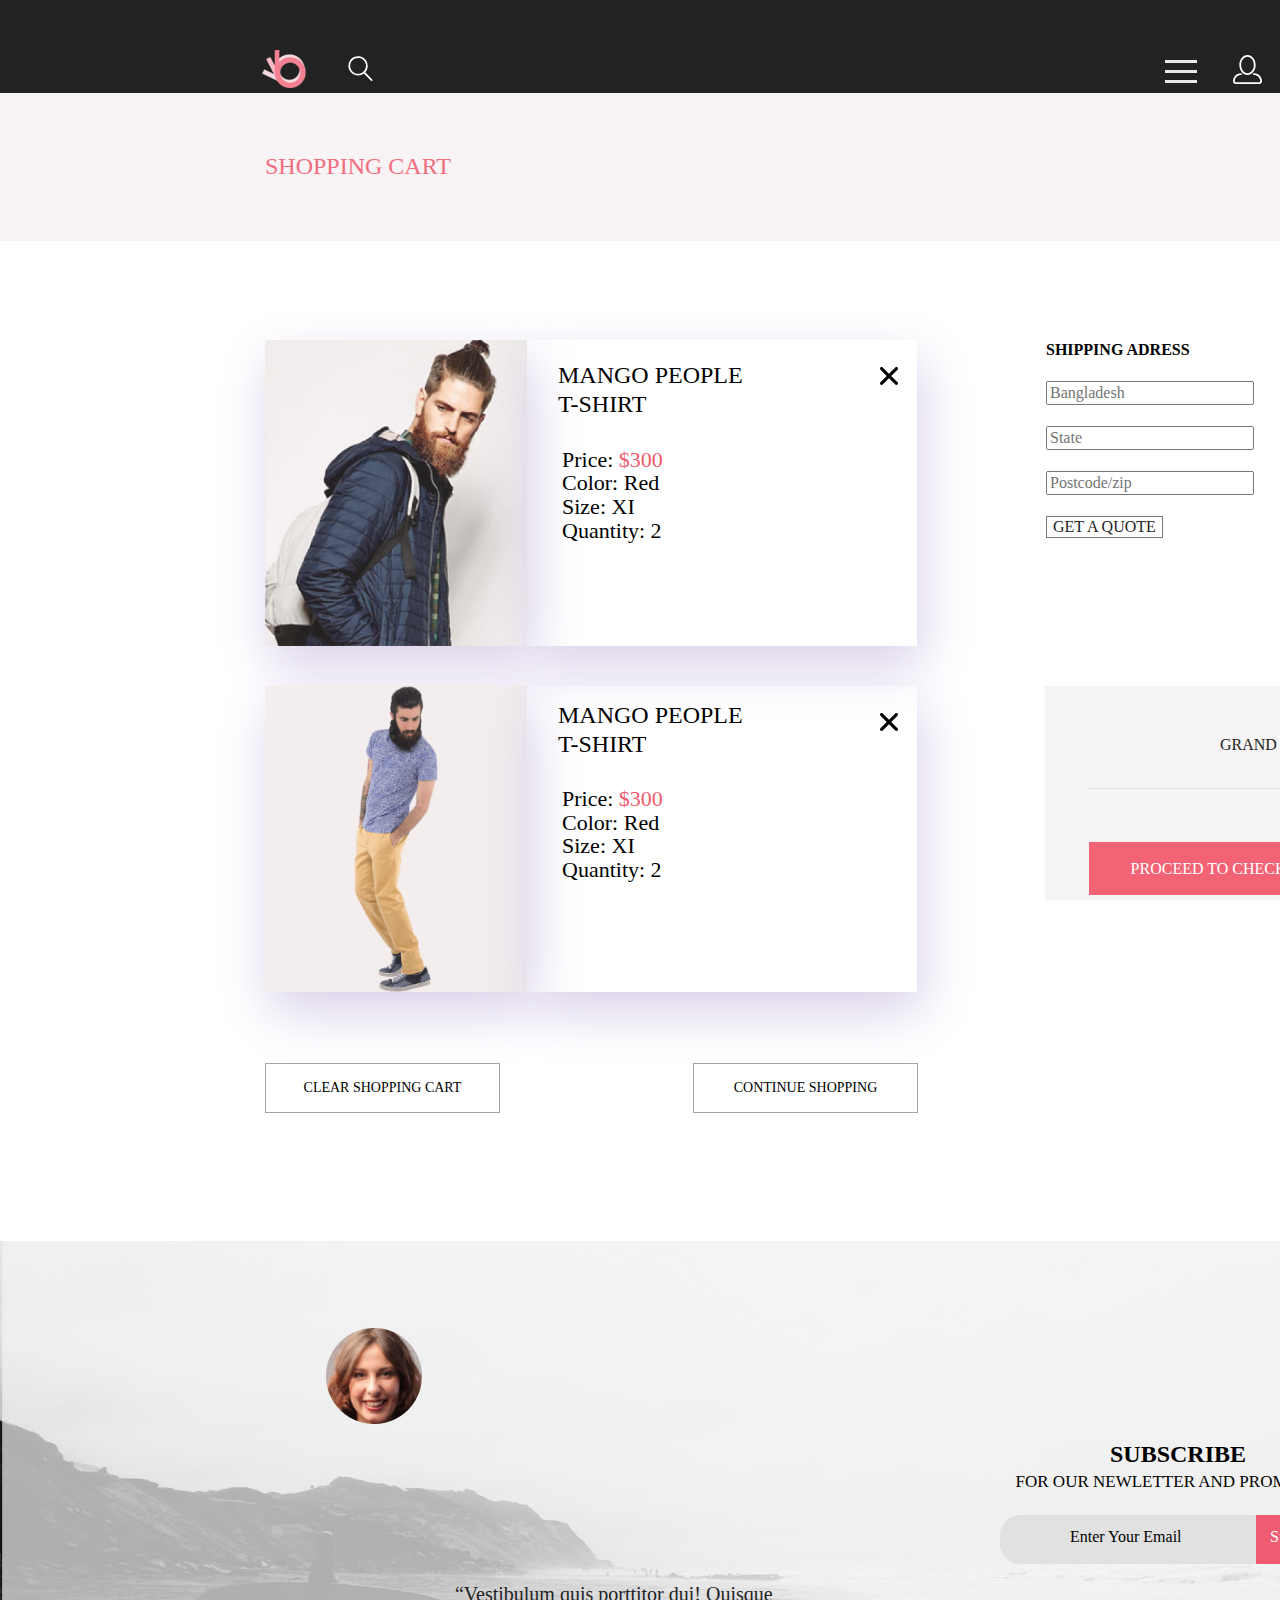
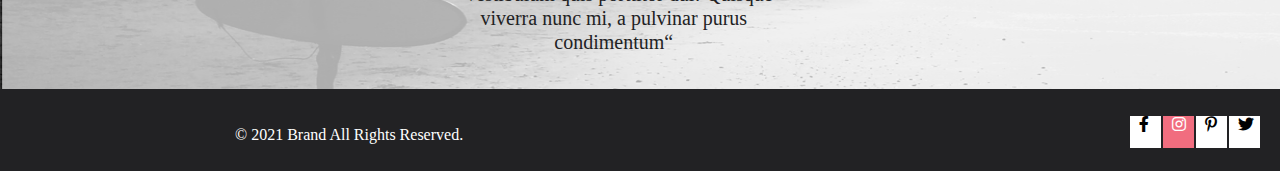
<file: cart.html>
<!DOCTYPE html>
<html lang="en">

<head>
    <meta charset="UTF-8">
    <meta name="viewport" content="width=device-width, initial-scale=1.0">
    <title>Cart</title>
    <link rel="stylesheet" href="css/normalize.css">
    <link rel="stylesheet" type="text/css" href="css/all.min.css">
    <link rel="stylesheet" href="css/style.css">
</head>

<body>

    <div class="container">
        <header class="page-header">
            <nav>
                <!-- бургер -->
                <input type="checkbox" id="menu">
                <label class="page__header_menu_button" for="menu">
                    <span class="page__header_menu_span"></span>
                </label>
                <!-- всплывающее меню -->
                <input type="checkbox" id="close_menu">
                <ul class="page__header_menu_list">
                    <!-- кнопка закрытия всплывающего меню -->
                    <li class="menu__list_item">
                        <label for="menu" class="menu__close_button">
                            <svg class="menu__close_button_svg" width="13" height="13" viewBox="0 0 13 13"
                                xmlns="http://www.w3.org/2000/svg">
                                <path
                                    d="M7.4158 6.00409L11.7158 1.71409C11.9041 1.52579 12.0099 1.27039 12.0099 1.00409C12.0099 0.73779 11.9041 0.482395 11.7158 0.294092C11.5275 0.105788 11.2721 0 11.0058 0C10.7395 0 10.4841 0.105788 10.2958 0.294092L6.0058 4.59409L1.7158 0.294092C1.52749 0.105788 1.2721 -1.9841e-09 1.0058 0C0.739497 1.9841e-09 0.484102 0.105788 0.295798 0.294092C0.107495 0.482395 0.0017066 0.73779 0.0017066 1.00409C0.0017066 1.27039 0.107495 1.52579 0.295798 1.71409L4.5958 6.00409L0.295798 10.2941C0.20207 10.3871 0.127676 10.4977 0.0769072 10.6195C0.0261385 10.7414 0 10.8721 0 11.0041C0 11.1361 0.0261385 11.2668 0.0769072 11.3887C0.127676 11.5105 0.20207 11.6211 0.295798 11.7141C0.388761 11.8078 0.499362 11.8822 0.621222 11.933C0.743081 11.9838 0.873786 12.0099 1.0058 12.0099C1.13781 12.0099 1.26852 11.9838 1.39038 11.933C1.51223 11.8822 1.62284 11.8078 1.7158 11.7141L6.0058 7.41409L10.2958 11.7141C10.3888 11.8078 10.4994 11.8822 10.6212 11.933C10.7431 11.9838 10.8738 12.0099 11.0058 12.0099C11.1378 12.0099 11.2685 11.9838 11.3904 11.933C11.5122 11.8822 11.6228 11.8078 11.7158 11.7141C11.8095 11.6211 11.8839 11.5105 11.9347 11.3887C11.9855 11.2668 12.0116 11.1361 12.0116 11.0041C12.0116 10.8721 11.9855 10.7414 11.9347 10.6195C11.8839 10.4977 11.8095 10.3871 11.7158 10.2941L7.4158 6.00409Z" />
                            </svg>
                        </label>
                    </li>
                    <li class="menu__list_item"></li>
                    <li class="menu__list_item"></li>
                    <li class="menu__list_item"></li>
                    <li class="menu__list_item"></li>
                    <li class="menu__list_item"></li>
                    <li class="menu__list_item"></li>
                    <li class="menu__list_item"></li>
                </ul>
            </nav>
            <ul class="page-header-list content-center">
                <li>
                    <a href="index.html" class="page-header-logo">
                        <img src="img/logo.png" alt="" height="38">
                    </a>
                </li>
                <li>
                    <button class="page-header-search btn">
                        <svg width="27" height="28" viewBox="0 0 27 28" xmlns="http://www.w3.org/2000/svg">
                            <path
                                d="M19.0596 17.6259C20.6713 15.8658 21.6282 13.6048 21.7698 11.2225C21.9113 8.84018 21.2288 6.48173 19.8369 4.54318C18.445 2.60463 16.4285 1.20404 14.126 0.576619C11.8234 -0.0508009 9.3751 0.13316 7.19217 1.09761C5.00923 2.06205 3.22463 3.74825 2.13804 5.87302C1.05145 7.9978 0.729054 10.4318 1.225 12.7661C1.72094 15.1005 3.00501 17.1932 4.86158 18.6927C6.71814 20.1922 9.03413 21.0072 11.4206 21.0009C13.673 21.004 15.8645 20.27 17.6606 18.9109L25.4086 26.7179C25.4941 26.807 25.5965 26.8781 25.7099 26.927C25.8232 26.9759 25.9452 27.0017 26.0686 27.0029C26.1923 27.0033 26.3148 26.9782 26.4283 26.9292C26.5419 26.8801 26.6441 26.8082 26.7286 26.7179C26.9025 26.537 26.9997 26.2958 26.9997 26.0449C26.9997 25.794 26.9025 25.5528 26.7286 25.3719L19.0596 17.6259ZM2.88662 10.5009C2.89946 8.81563 3.41094 7.17187 4.35659 5.77685C5.30224 4.38183 6.63972 3.29801 8.20044 2.662C9.76115 2.02599 11.4752 1.86627 13.1266 2.20298C14.7779 2.53969 16.2926 3.35775 17.4797 4.55404C18.6668 5.75033 19.4732 7.27129 19.7972 8.92519C20.1212 10.5791 19.9483 12.2919 19.3002 13.8476C18.6522 15.4034 17.5581 16.7325 16.1559 17.6674C14.7536 18.6023 13.1059 19.1011 11.4206 19.1009C9.14916 19.0901 6.97482 18.1784 5.37484 16.566C3.77486 14.9537 2.87998 12.7724 2.88662 10.5009Z" />
                        </svg>
                    </button>
                </li>

                <li>
                    <button class="account-btn btn">
                        <svg width="29" height="29" viewBox="0 0 29 29" xmlns="http://www.w3.org/2000/svg">
                            <path
                                d="M14.5 19.937C19 19.937 22.656 15.464 22.656 9.968C22.656 4.472 19 0 14.5 0C13.3631 0.0217413 12.2463 0.303398 11.2351 0.823397C10.2239 1.34339 9.34507 2.08794 8.66602 3C7.12663 4.99573 6.30819 7.45381 6.34399 9.974C6.34399 15.465 10 19.937 14.5 19.937ZM14.5 1.813C18 1.813 20.844 5.472 20.844 9.969C20.844 14.466 17.998 18.125 14.5 18.125C11.002 18.125 8.15603 14.465 8.15503 9.969C8.15403 5.473 11 1.813 14.5 1.813ZM20.844 18.125C20.6036 18.125 20.373 18.2205 20.203 18.3905C20.033 18.5605 19.9375 18.7911 19.9375 19.0315C19.9375 19.2719 20.033 19.5025 20.203 19.6725C20.373 19.8425 20.6036 19.938 20.844 19.938C22.526 19.9399 24.1386 20.6088 25.3279 21.7982C26.5172 22.9875 27.1861 24.6 27.188 26.282C27.1875 26.5221 27.0918 26.7523 26.922 26.9221C26.7522 27.0918 26.5221 27.1875 26.282 27.188H2.71997C2.47985 27.1875 2.24975 27.0918 2.07996 26.9221C1.91016 26.7523 1.81449 26.5221 1.81396 26.282C1.81608 24.6001 2.48517 22.9877 3.67444 21.7985C4.86371 20.6092 6.47608 19.9401 8.15796 19.938C8.39824 19.938 8.62868 19.8425 8.79858 19.6726C8.96849 19.5027 9.06396 19.2723 9.06396 19.032C9.06396 18.7917 8.96849 18.5613 8.79858 18.3914C8.62868 18.2215 8.39824 18.126 8.15796 18.126C5.99541 18.1279 3.92201 18.9875 2.39258 20.5164C0.863144 22.0453 0.00264777 24.1185 0 26.281C0.000794067 27.0019 0.287502 27.693 0.797241 28.2027C1.30698 28.7125 1.99811 28.9992 2.71899 29H26.282C27.0027 28.9989 27.6936 28.7121 28.2031 28.2024C28.7126 27.6927 28.9992 27.0017 29 26.281C28.9974 24.1187 28.1372 22.0457 26.6083 20.5168C25.0793 18.9878 23.0063 18.1276 20.844 18.125Z" />
                        </svg>
                    </button>
                </li>
                <li>
                    <button class="cart-btn btn">
                        <svg width="32" height="29" viewBox="0 0 32 29" xmlns="http://www.w3.org/2000/svg">
                            <path
                                d="M26.2009 29C25.5532 28.9738 24.9415 28.6948 24.4972 28.2227C24.0529 27.7506 23.8114 27.1232 23.8245 26.475C23.8376 25.8269 24.1043 25.2097 24.5673 24.7559C25.0303 24.3022 25.6527 24.048 26.301 24.048C26.9493 24.048 27.5717 24.3022 28.0347 24.7559C28.4977 25.2097 28.7644 25.8269 28.7775 26.475C28.7906 27.1232 28.549 27.7506 28.1047 28.2227C27.6604 28.6948 27.0488 28.9738 26.401 29H26.2009ZM6.75293 26.32C6.75293 25.79 6.91011 25.2718 7.20459 24.8311C7.49907 24.3904 7.91764 24.0469 8.40735 23.844C8.89705 23.6412 9.43594 23.5881 9.95581 23.6915C10.4757 23.7949 10.9532 24.0502 11.328 24.425C11.7028 24.7998 11.9581 25.2773 12.0615 25.7972C12.1649 26.317 12.1118 26.8559 11.9089 27.3456C11.7061 27.8353 11.3626 28.2539 10.9219 28.5483C10.4812 28.8428 9.96304 29 9.43298 29C9.08087 29.0003 8.73212 28.9311 8.40674 28.7966C8.08136 28.662 7.78569 28.4646 7.53662 28.2158C7.28755 27.9669 7.09001 27.6713 6.9552 27.3461C6.82039 27.0208 6.75098 26.6721 6.75098 26.32H6.75293ZM10.553 20.686C10.2935 20.6868 10.0409 20.6024 9.83411 20.4457C9.62727 20.2891 9.47758 20.0689 9.40796 19.819L4.57495 2.36401H1.18201C0.868521 2.36401 0.567859 2.23947 0.346191 2.01781C0.124523 1.79614 0 1.49549 0 1.18201C0 0.868519 0.124523 0.567873 0.346191 0.346205C0.567859 0.124537 0.868521 5.81268e-06 1.18201 5.81268e-06H5.46301C5.7225 -0.00080736 5.97504 0.0837201 6.18176 0.240568C6.38848 0.397416 6.53784 0.617884 6.60693 0.868006L11.4399 18.323H24.6179L29.001 8.27501H14.401C14.2428 8.27961 14.0854 8.25242 13.9379 8.19507C13.7904 8.13771 13.6559 8.05134 13.5424 7.94108C13.4288 7.83082 13.3386 7.69891 13.277 7.55315C13.2154 7.40739 13.1836 7.25075 13.1836 7.0925C13.1836 6.93426 13.2154 6.77762 13.277 6.63186C13.3386 6.4861 13.4288 6.35419 13.5424 6.24393C13.6559 6.13367 13.7904 6.0473 13.9379 5.98994C14.0854 5.93259 14.2428 5.90541 14.401 5.91001H30.814C31.0097 5.90996 31.2022 5.95866 31.3744 6.05172C31.5465 6.14478 31.6928 6.27926 31.7999 6.44301C31.9078 6.60729 31.9734 6.79569 31.9908 6.99145C32.0083 7.18721 31.9771 7.38424 31.9 7.565L26.495 19.977C26.4026 20.1876 26.251 20.3668 26.0585 20.4927C25.866 20.6186 25.641 20.6858 25.411 20.686H10.553Z" />
                        </svg>
                        <span>5</span>
                    </button>
                </li>
            </ul>
        </header>

        <header class="content-cart">
            <a href="" class="content-cart-link">SHOPPING CART</a>


        </header>




        <div class="description-cart">
            <div class="descriptionmini-cart-top">
                <img class="ellery1-cart" src="img/ellery1.png" alt="ellery1">
            </div>
            <div class="description-cart-specifications">
                <h4 class="headingellery1"><a href="" class="text-ellery mango"> MANGO PEOPLE T-SHIRT</a></h4>
                <p class="ellerytext"><a href="" class="text-known-for text-known-for-price">Price: <span
                            class="cost">$300</span>

                    </a></p>
                <p class="ellerytext"><a href="" class="text-known-for text-known-for-text"> Color: Red</a></p>
                <p class="ellerytext"><a href="" class="text-known-for text-known-for-text"> Size: XI</a></p>
                <p class="ellerytext"><a href="" class="text-known-for text-known-for-text"> Quantity: 2</a></p>
                <a href="" class="the-cross"><svg width="18" height="18" viewBox="0 0 18 18"
                        xmlns="http://www.w3.org/2000/svg">
                        <path
                            d="M11.2453 9L17.5302 2.71516C17.8285 2.41741 17.9962 2.01336 17.9966 1.59191C17.997 1.17045 17.8299 0.76611 17.5322 0.467833C17.2344 0.169555 16.8304 0.00177586 16.4089 0.00140366C15.9875 0.00103146 15.5831 0.168097 15.2848 0.465848L9 6.75069L2.71516 0.465848C2.41688 0.167571 2.01233 0 1.5905 0C1.16868 0 0.764125 0.167571 0.465848 0.465848C0.167571 0.764125 0 1.16868 0 1.5905C0 2.01233 0.167571 2.41688 0.465848 2.71516L6.75069 9L0.465848 15.2848C0.167571 15.5831 0 15.9877 0 16.4095C0 16.8313 0.167571 17.2359 0.465848 17.5342C0.764125 17.8324 1.16868 18 1.5905 18C2.01233 18 2.41688 17.8324 2.71516 17.5342L9 11.2493L15.2848 17.5342C15.5831 17.8324 15.9877 18 16.4095 18C16.8313 18 17.2359 17.8324 17.5342 17.5342C17.8324 17.2359 18 16.8313 18 16.4095C18 15.9877 17.8324 15.5831 17.5342 15.2848L11.2453 9Z" />
                    </svg></a>
            </div>
            <form action="#">
                <div class="formname">
                    <h4 class="heading3"><a href="" class="shipping-adress">SHIPPING ADRESS</a> </h4>
                    <div class="order-form">
                        <input type="Full Name" placeholder="Bangladesh" class="border"><br>
                    </div>
                    <div class="order-form">
                        <input type=" Email" placeholder="State" class="border"><br>
                    </div>
                    <div class="order-form">
                        <input type="Message" placeholder="Postcode/zip" class="border"><br>
                    </div>
                    <button class="form-get-a"><a href="" class="form-get">GET A QUOTE</a> </button>

                </div>
            </form>
        </div>



        <div class="description-cart">
            <div class="descriptionmini-cart-bottom">
                <img class="ellery4-cart" src="img/ellery4.png" alt="ellery4">
            </div>
            <div class="description-cart-specifications">
                <h4 class="headingellery4-mango"><a href="" class="text-ellery mango">MANGO PEOPLE T-SHIRT</a></h4>
                <p class="ellerytext"><a href="" class="text-known-for text-known-for-price">Price: <span
                            class="cost">$300</span> </a></p>
                <p class="ellerytext"><a href="" class="text-known-for text-known-for-text"> Color: Red</a></p>
                <p class="ellerytext"><a href="" class="text-known-for text-known-for-text"> Size: XI</a></p>
                <p class="ellerytext"><a href="" class="text-known-for text-known-for-text"> Quantity: 2</a></p>
                <a href="" class="the-cross"><svg width="18" height="18" viewBox="0 0 18 18"
                        xmlns="http://www.w3.org/2000/svg">
                        <path
                            d="M11.2453 9L17.5302 2.71516C17.8285 2.41741 17.9962 2.01336 17.9966 1.59191C17.997 1.17045 17.8299 0.76611 17.5322 0.467833C17.2344 0.169555 16.8304 0.00177586 16.4089 0.00140366C15.9875 0.00103146 15.5831 0.168097 15.2848 0.465848L9 6.75069L2.71516 0.465848C2.41688 0.167571 2.01233 0 1.5905 0C1.16868 0 0.764125 0.167571 0.465848 0.465848C0.167571 0.764125 0 1.16868 0 1.5905C0 2.01233 0.167571 2.41688 0.465848 2.71516L6.75069 9L0.465848 15.2848C0.167571 15.5831 0 15.9877 0 16.4095C0 16.8313 0.167571 17.2359 0.465848 17.5342C0.764125 17.8324 1.16868 18 1.5905 18C2.01233 18 2.41688 17.8324 2.71516 17.5342L9 11.2493L15.2848 17.5342C15.5831 17.8324 15.9877 18 16.4095 18C16.8313 18 17.2359 17.8324 17.5342 17.5342C17.8324 17.2359 18 16.8313 18 16.4095C18 15.9877 17.8324 15.5831 17.5342 15.2848L11.2453 9Z" />
                    </svg></a>
            </div>

            <div class="proceed-to-checkout">
                <h4 class="headingellery4"><a href="" class="grand-total"> SUB TOTAL $900</a> </h4>
                <h4 class="headingellery4-grand"><a href="" class="grand-total"> GRAND TOTAL <span
                            class="cost">$900</a></span></h4>
                <img class="strip" src="img/strip.png" alt="strip">
                <button class="products-btn-proceed" type="button"><a href="registration.html"
                        class="products-btn-proceed-registration">PROCEED TO
                        CHECKOUT</a></button>
            </div>
        </div>

        <div class="shopping-cart-button">
            <button class="btn-clear" type="button"><a href="" class="products-btn-clear">CLEAR SHOPPING
                    CART</a></button>
            <button class="btn-continue" type="button"><a href="" class="products-btn-clear">CONTINUE
                    SHOPPING</a></button>
        </div>

        <div class="write-cart">
            <img class="foto-nature" src="img/nature.jpg" alt="nature">
            <img class="foto" src="img/foto.png" alt="foto">





        </div>
        <div class="futertext-cart">
            <a href="" class="futertext-cart-style">“Vestibulum quis porttitor dui! Quisque viverra nunc mi, a pulvinar
                purus
                condimentum“</a>
        </div>
        <div class="rights">

            <img class="basement-black-stripe" src="img/basement-black-stripe.png" alt="black-stripe">
            <p class="copyright"><a href="" class="my-copyright">© 2021 Brand All Rights Reserved.</a></p>
            <div class="icons">
                <div class="icon-fa-facebook-f">
                    <a href="" class="icon-style"><i class="fa-brands fa-facebook-f"></i></a>
                </div>
                <div class="icon-fa-instagram">
                    <a href="" class="icon-style"><i class="fa-brands fa-instagram"></i></a>
                </div>
                <div class="icon-fa-pinterest-p">
                    <a href="" class="icon-style"><i class="fa-brands fa-pinterest-p"></i></a>
                </div>
                <div class="icon-fa-twitter">
                    <a href="" class="icon-style"><i class="fa-brands fa-twitter"></i></a>
                </div>
            </div>
        </div>
        <div class="form-futer-max">
            <div>
                <h4 class="subscribe"><a href="" class="subscribe-header">SUBSCRIBE</a> </h4>
                <h4 class="for-our"><a href="" class="for-our-newletter">FOR OUR NEWLETTER AND PROMOTION</a></h4>

            </div>
            <div class="form-futer">
                <form action="#">
                    <div class="formname-futer">

                        <button class="form"></button>
                    </div>
                </form>
                <a href="" class="enter-your-cart">Enter Your Email</a>
                <form action="#">
                    <div class="formname-futer">

                        <button class="form-subscribe"></button>
                    </div>
                </form>
                <a href="" class="subscribe-new-cart">
                    Subscribe</a>
            </div>
        </div>
    </div>
</body>

</html>
</file>
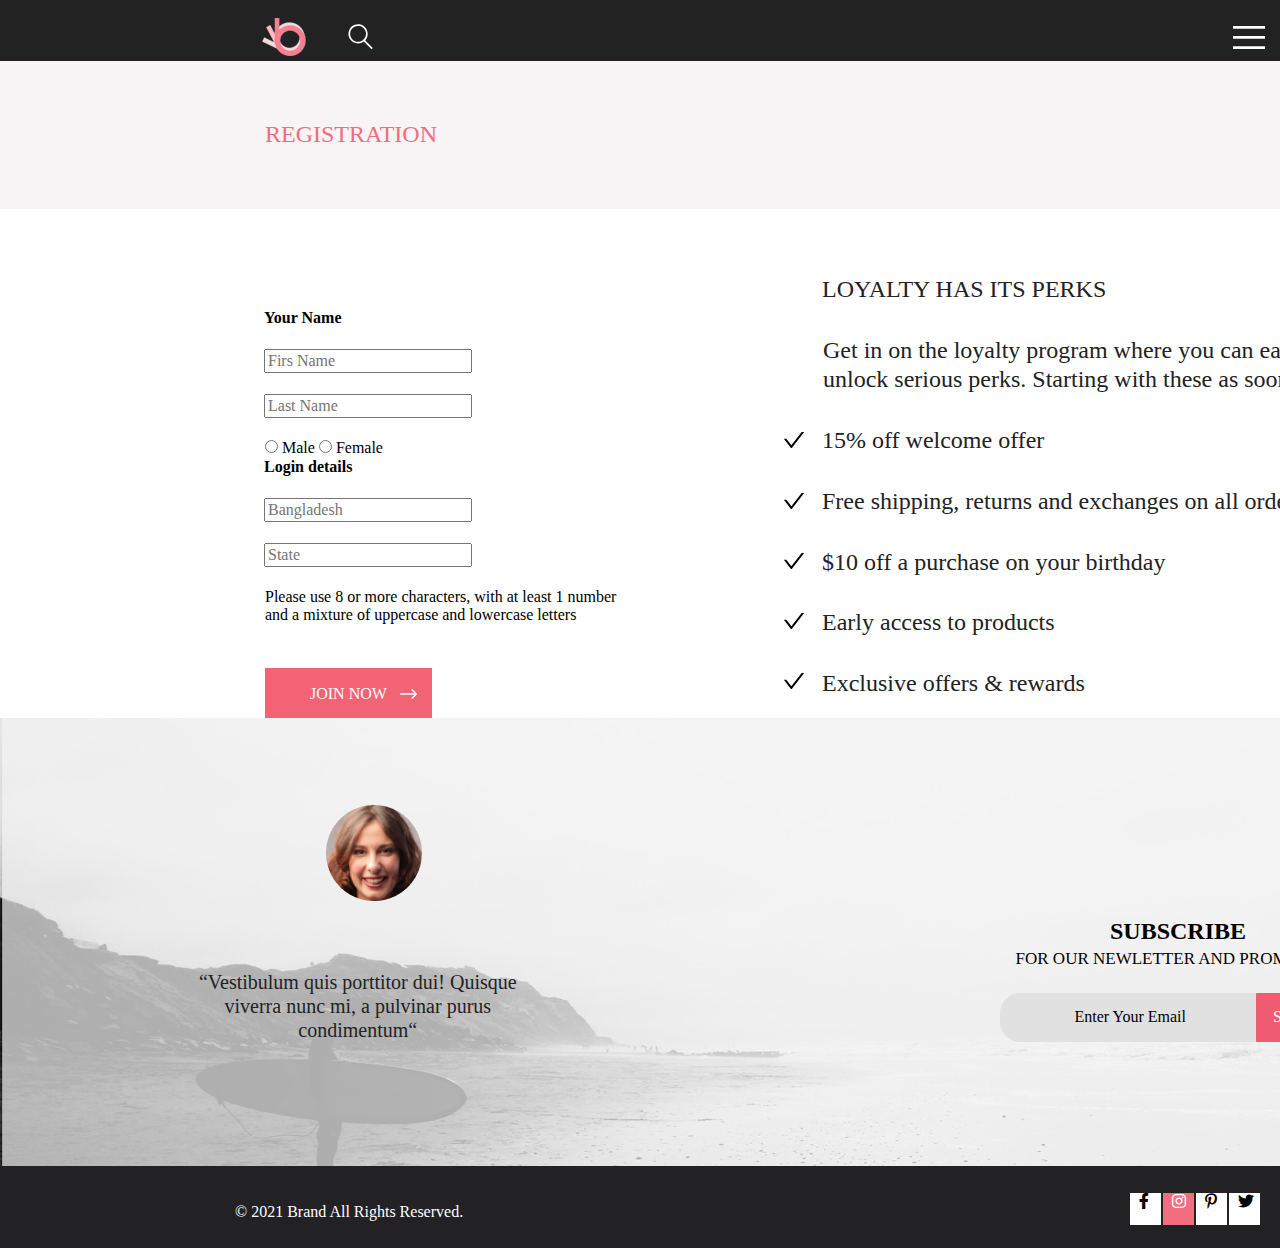
<file: registration.html>
<!DOCTYPE html>
<html lang="en">

<head>
    <meta charset="UTF-8">
    <meta name="viewport" content="width=device-width, initial-scale=1.0">
    <title>Главная страница</title>
    <link rel="stylesheet" href="css/normalize.css">
    <link rel="stylesheet" type="text/css" href="css/all.min.css">
    <link rel="stylesheet" href="css/style.css">
</head>

<body class="container">
    <div class="container">
        <div class="container">
            <header class="page-header">
                <ul class="page-header-list content-center">
                    <li>
                        <a href="index.html" class="page-header-logo">
                            <img src="img/logo.png" alt="" height="38">
                        </a>
                    </li>
                    <li>
                        <button class="page-header-search btn">
                            <svg width="27" height="28" viewBox="0 0 27 28" xmlns="http://www.w3.org/2000/svg">
                                <path
                                    d="M19.0596 17.6259C20.6713 15.8658 21.6282 13.6048 21.7698 11.2225C21.9113 8.84018 21.2288 6.48173 19.8369 4.54318C18.445 2.60463 16.4285 1.20404 14.126 0.576619C11.8234 -0.0508009 9.3751 0.13316 7.19217 1.09761C5.00923 2.06205 3.22463 3.74825 2.13804 5.87302C1.05145 7.9978 0.729054 10.4318 1.225 12.7661C1.72094 15.1005 3.00501 17.1932 4.86158 18.6927C6.71814 20.1922 9.03413 21.0072 11.4206 21.0009C13.673 21.004 15.8645 20.27 17.6606 18.9109L25.4086 26.7179C25.4941 26.807 25.5965 26.8781 25.7099 26.927C25.8232 26.9759 25.9452 27.0017 26.0686 27.0029C26.1923 27.0033 26.3148 26.9782 26.4283 26.9292C26.5419 26.8801 26.6441 26.8082 26.7286 26.7179C26.9025 26.537 26.9997 26.2958 26.9997 26.0449C26.9997 25.794 26.9025 25.5528 26.7286 25.3719L19.0596 17.6259ZM2.88662 10.5009C2.89946 8.81563 3.41094 7.17187 4.35659 5.77685C5.30224 4.38183 6.63972 3.29801 8.20044 2.662C9.76115 2.02599 11.4752 1.86627 13.1266 2.20298C14.7779 2.53969 16.2926 3.35775 17.4797 4.55404C18.6668 5.75033 19.4732 7.27129 19.7972 8.92519C20.1212 10.5791 19.9483 12.2919 19.3002 13.8476C18.6522 15.4034 17.5581 16.7325 16.1559 17.6674C14.7536 18.6023 13.1059 19.1011 11.4206 19.1009C9.14916 19.0901 6.97482 18.1784 5.37484 16.566C3.77486 14.9537 2.87998 12.7724 2.88662 10.5009Z" />
                            </svg>
                        </button>
                    </li>
                    <li>
                        <button class="menu-btn btn">
                            <svg width="32" height="23" viewBox="0 0 32 23" xmlns="http://www.w3.org/2000/svg">
                                <path d="M0 23V20.31H32V23H0ZM0 12.76V10.07H32V12.76H0ZM0 2.69V0H32V2.69H0Z" />
                            </svg>
                        </button>
                    </li>
                    <li>
                        <button class="account-btn btn">
                            <svg width="29" height="29" viewBox="0 0 29 29" xmlns="http://www.w3.org/2000/svg">
                                <path
                                    d="M14.5 19.937C19 19.937 22.656 15.464 22.656 9.968C22.656 4.472 19 0 14.5 0C13.3631 0.0217413 12.2463 0.303398 11.2351 0.823397C10.2239 1.34339 9.34507 2.08794 8.66602 3C7.12663 4.99573 6.30819 7.45381 6.34399 9.974C6.34399 15.465 10 19.937 14.5 19.937ZM14.5 1.813C18 1.813 20.844 5.472 20.844 9.969C20.844 14.466 17.998 18.125 14.5 18.125C11.002 18.125 8.15603 14.465 8.15503 9.969C8.15403 5.473 11 1.813 14.5 1.813ZM20.844 18.125C20.6036 18.125 20.373 18.2205 20.203 18.3905C20.033 18.5605 19.9375 18.7911 19.9375 19.0315C19.9375 19.2719 20.033 19.5025 20.203 19.6725C20.373 19.8425 20.6036 19.938 20.844 19.938C22.526 19.9399 24.1386 20.6088 25.3279 21.7982C26.5172 22.9875 27.1861 24.6 27.188 26.282C27.1875 26.5221 27.0918 26.7523 26.922 26.9221C26.7522 27.0918 26.5221 27.1875 26.282 27.188H2.71997C2.47985 27.1875 2.24975 27.0918 2.07996 26.9221C1.91016 26.7523 1.81449 26.5221 1.81396 26.282C1.81608 24.6001 2.48517 22.9877 3.67444 21.7985C4.86371 20.6092 6.47608 19.9401 8.15796 19.938C8.39824 19.938 8.62868 19.8425 8.79858 19.6726C8.96849 19.5027 9.06396 19.2723 9.06396 19.032C9.06396 18.7917 8.96849 18.5613 8.79858 18.3914C8.62868 18.2215 8.39824 18.126 8.15796 18.126C5.99541 18.1279 3.92201 18.9875 2.39258 20.5164C0.863144 22.0453 0.00264777 24.1185 0 26.281C0.000794067 27.0019 0.287502 27.693 0.797241 28.2027C1.30698 28.7125 1.99811 28.9992 2.71899 29H26.282C27.0027 28.9989 27.6936 28.7121 28.2031 28.2024C28.7126 27.6927 28.9992 27.0017 29 26.281C28.9974 24.1187 28.1372 22.0457 26.6083 20.5168C25.0793 18.9878 23.0063 18.1276 20.844 18.125Z" />
                            </svg>
                        </button>
                    </li>
                    <li>
                        <button class="cart-btn btn">
                            <svg width="32" height="29" viewBox="0 0 32 29" xmlns="http://www.w3.org/2000/svg">
                                <path
                                    d="M26.2009 29C25.5532 28.9738 24.9415 28.6948 24.4972 28.2227C24.0529 27.7506 23.8114 27.1232 23.8245 26.475C23.8376 25.8269 24.1043 25.2097 24.5673 24.7559C25.0303 24.3022 25.6527 24.048 26.301 24.048C26.9493 24.048 27.5717 24.3022 28.0347 24.7559C28.4977 25.2097 28.7644 25.8269 28.7775 26.475C28.7906 27.1232 28.549 27.7506 28.1047 28.2227C27.6604 28.6948 27.0488 28.9738 26.401 29H26.2009ZM6.75293 26.32C6.75293 25.79 6.91011 25.2718 7.20459 24.8311C7.49907 24.3904 7.91764 24.0469 8.40735 23.844C8.89705 23.6412 9.43594 23.5881 9.95581 23.6915C10.4757 23.7949 10.9532 24.0502 11.328 24.425C11.7028 24.7998 11.9581 25.2773 12.0615 25.7972C12.1649 26.317 12.1118 26.8559 11.9089 27.3456C11.7061 27.8353 11.3626 28.2539 10.9219 28.5483C10.4812 28.8428 9.96304 29 9.43298 29C9.08087 29.0003 8.73212 28.9311 8.40674 28.7966C8.08136 28.662 7.78569 28.4646 7.53662 28.2158C7.28755 27.9669 7.09001 27.6713 6.9552 27.3461C6.82039 27.0208 6.75098 26.6721 6.75098 26.32H6.75293ZM10.553 20.686C10.2935 20.6868 10.0409 20.6024 9.83411 20.4457C9.62727 20.2891 9.47758 20.0689 9.40796 19.819L4.57495 2.36401H1.18201C0.868521 2.36401 0.567859 2.23947 0.346191 2.01781C0.124523 1.79614 0 1.49549 0 1.18201C0 0.868519 0.124523 0.567873 0.346191 0.346205C0.567859 0.124537 0.868521 5.81268e-06 1.18201 5.81268e-06H5.46301C5.7225 -0.00080736 5.97504 0.0837201 6.18176 0.240568C6.38848 0.397416 6.53784 0.617884 6.60693 0.868006L11.4399 18.323H24.6179L29.001 8.27501H14.401C14.2428 8.27961 14.0854 8.25242 13.9379 8.19507C13.7904 8.13771 13.6559 8.05134 13.5424 7.94108C13.4288 7.83082 13.3386 7.69891 13.277 7.55315C13.2154 7.40739 13.1836 7.25075 13.1836 7.0925C13.1836 6.93426 13.2154 6.77762 13.277 6.63186C13.3386 6.4861 13.4288 6.35419 13.5424 6.24393C13.6559 6.13367 13.7904 6.0473 13.9379 5.98994C14.0854 5.93259 14.2428 5.90541 14.401 5.91001H30.814C31.0097 5.90996 31.2022 5.95866 31.3744 6.05172C31.5465 6.14478 31.6928 6.27926 31.7999 6.44301C31.9078 6.60729 31.9734 6.79569 31.9908 6.99145C32.0083 7.18721 31.9771 7.38424 31.9 7.565L26.495 19.977C26.4026 20.1876 26.251 20.3668 26.0585 20.4927C25.866 20.6186 25.641 20.6858 25.411 20.686H10.553Z" />
                            </svg>
                            <span>5</span>
                        </button>
                    </li>
                </ul>
            </header>

            <header class="content-cart">
                <a href="" class="content-cart-link">REGISTRATION</a>

            </header>
        </div>
        <div class="fields-for-recording container">
            <div class="right-shift">
                <form action="#">
                    <div class="formname">
                        <h4 class="heading3"><a href="" class="shipping-adress">Your Name</a> </h4>
                        <div class="order-form">
                            <input type="text" placeholder="Firs Name" class="border"><br>
                        </div>
                        <div class="order-form">
                            <input type="text" placeholder="Last Name" class="border"><br>
                        </div>


                    </div>
                    <div class="button-radio">
                        <input type="radio" id="contactChoice1" name="contact" value="email">
                        <label for="contactChoice1">Male</label>

                        <input type="radio" id="contactChoice2" name="contact" value="phone">
                        <label for="contactChoice2">Female</label>
                    </div>
                </form>
                <form action="#">
                    <div class="formname">
                        <h4 class="heading3"><a href="" class="shipping-adress">Login details</a> </h4>
                        <div class="order-form">
                            <input type="text" placeholder="Bangladesh" class="border"><br>
                        </div>
                        <div class="order-form">
                            <input type="text" placeholder="State" class="border"><br>
                        </div>
                    </div>

                    <p class="text-please">Please use 8 or more characters, with at least 1 number and a mixture of
                        uppercase and lowercase
                        letters</p>
                    <button class="products-btn-registration" type="button"></button>

                    <svg width="17" height="10" viewBox="0 0 17 10" fill="none" class="arrown"
                        xmlns="http://www.w3.org/2000/svg">
                        <path fill-rule="evenodd" clip-rule="evenodd"
                            d="M11.54 0.208095C11.6058 0.142131 11.684 0.0897967 11.77 0.0540883C11.8561 0.01838 11.9483 0 12.0415 0C12.1347 0 12.2269 0.01838 12.313 0.0540883C12.399 0.0897967 12.4772 0.142131 12.543 0.208095L16.7929 4.458C16.8589 4.5238 16.9112 4.60196 16.9469 4.68802C16.9826 4.77407 17.001 4.86632 17.001 4.95949C17.001 5.05266 16.9826 5.14491 16.9469 5.23097C16.9112 5.31702 16.8589 5.39518 16.7929 5.46098L12.543 9.71089C12.41 9.84389 12.2296 9.91861 12.0415 9.91861C11.8534 9.91861 11.673 9.84389 11.54 9.71089C11.407 9.57788 11.3323 9.39749 11.3323 9.2094C11.3323 9.0213 11.407 8.84091 11.54 8.70791L15.2898 4.95949L11.54 1.21107C11.474 1.14528 11.4217 1.06711 11.386 0.981059C11.3503 0.895005 11.3319 0.802752 11.3319 0.709584C11.3319 0.616415 11.3503 0.524162 11.386 0.438109C11.4217 0.352055 11.474 0.273891 11.54 0.208095V0.208095Z"
                            fill="white" />
                        <path fill-rule="evenodd" clip-rule="evenodd"
                            d="M0 4.95948C0 4.77162 0.0746263 4.59146 0.207462 4.45862C0.340297 4.32579 0.52046 4.25116 0.708318 4.25116H15.583C15.7708 4.25116 15.951 4.32579 16.0838 4.45862C16.2167 4.59146 16.2913 4.77162 16.2913 4.95948C16.2913 5.14734 16.2167 5.3275 16.0838 5.46033C15.951 5.59317 15.7708 5.6678 15.583 5.6678H0.708318C0.52046 5.6678 0.340297 5.59317 0.207462 5.46033C0.0746263 5.3275 0 5.14734 0 4.95948Z"
                            fill="white" />
                    </svg>


                </form>
                <a href="registration.html" class="btn-registration">JOIN NOW</a>
            </div>
            <div class="register">
                <div class="proceed-to-checkout-registration">
                    <h4 class="headingellery4-registration"><a href="" class="grand-total"> LOYALTY HAS ITS PERKS</a>
                    </h4>
                    <h4 class="headingellery4-get"><a href="" class="grand-total"> Get in on the loyalty program where
                            you
                            can earn points and unlock serious perks. Starting with these as soon as you join:</a></h4>
                    <h4 class="headingellery4-registration"><a href="" class="grand-total">15% off welcome offer
                        </a> </h4>
                    <h4 class="headingellery4-registration"><a href="" class="grand-total"> Free shipping, returns and
                            exchanges on all orders</a> </h4>
                    <h4 class="headingellery4-registration"><a href="" class="grand-total">$10 off a purchase on
                            your birthday </a> </h4>

                    <h4 class="headingellery4-registration"><a href="" class="grand-total">Early access to
                            products</a> </h4>

                    <h4 class="headingellery4-registration"><a href="" class="grand-total">Exclusive offers &
                            rewards </a> </h4>
                    <svg width="20" height="16" viewBox="0 0 20 16" class="check-mark1" fill="none"
                        xmlns="http://www.w3.org/2000/svg">
                        <path
                            d="M19.8035 0H18.0904C17.8502 0 17.6222 0.111827 17.4752 0.303176L7.3702 13.2826L2.52481 7.05754C2.45151 6.96318 2.35808 6.88688 2.25153 6.83438C2.14499 6.78187 2.0281 6.75451 1.90963 6.75437H0.196467C0.032258 6.75437 -0.0584248 6.94572 0.0420614 7.07494L6.75503 15.6981C7.06874 16.1006 7.67166 16.1006 7.98782 15.6981L19.9579 0.318087C20.0584 0.191349 19.9677 0 19.8035 0Z"
                            fill="black" />
                    </svg>
                    <svg width="20" height="16" viewBox="0 0 20 16" class="check-mark2" fill="none"
                        xmlns="http://www.w3.org/2000/svg">

                        <path
                            d="M19.8035 0H18.0904C17.8502 0 17.6222 0.111827 17.4752 0.303176L7.3702 13.2826L2.52481 7.05754C2.45151 6.96318 2.35808 6.88688 2.25153 6.83438C2.14499 6.78187 2.0281 6.75451 1.90963 6.75437H0.196467C0.032258 6.75437 -0.0584248 6.94572 0.0420614 7.07494L6.75503 15.6981C7.06874 16.1006 7.67166 16.1006 7.98782 15.6981L19.9579 0.318087C20.0584 0.191349 19.9677 0 19.8035 0Z"
                            fill="black" />
                    </svg>
                    <svg width="20" height="16" viewBox="0 0 20 16" class="check-mark3" fill=" none"
                        xmlns="http://www.w3.org/2000/svg">
                        <path
                            d="M19.8035 0H18.0904C17.8502 0 17.6222 0.111827 17.4752 0.303176L7.3702 13.2826L2.52481 7.05754C2.45151 6.96318 2.35808 6.88688 2.25153 6.83438C2.14499 6.78187 2.0281 6.75451 1.90963 6.75437H0.196467C0.032258 6.75437 -0.0584248 6.94572 0.0420614 7.07494L6.75503 15.6981C7.06874 16.1006 7.67166 16.1006 7.98782 15.6981L19.9579 0.318087C20.0584 0.191349 19.9677 0 19.8035 0Z"
                            fill="black" />
                    </svg>
                    <svg width="20" height="16" viewBox="0 0 20 16" class="check-mark4" fill=" none"
                        xmlns="http://www.w3.org/2000/svg">
                        <path
                            d="M19.8035 0H18.0904C17.8502 0 17.6222 0.111827 17.4752 0.303176L7.3702 13.2826L2.52481 7.05754C2.45151 6.96318 2.35808 6.88688 2.25153 6.83438C2.14499 6.78187 2.0281 6.75451 1.90963 6.75437H0.196467C0.032258 6.75437 -0.0584248 6.94572 0.0420614 7.07494L6.75503 15.6981C7.06874 16.1006 7.67166 16.1006 7.98782 15.6981L19.9579 0.318087C20.0584 0.191349 19.9677 0 19.8035 0Z"
                            fill="black" />
                    </svg>
                    <svg width="20" height="16" viewBox="0 0 20 16" class="check-mark5" fill=" none"
                        xmlns="http://www.w3.org/2000/svg">
                        <path
                            d="M19.8035 0H18.0904C17.8502 0 17.6222 0.111827 17.4752 0.303176L7.3702 13.2826L2.52481 7.05754C2.45151 6.96318 2.35808 6.88688 2.25153 6.83438C2.14499 6.78187 2.0281 6.75451 1.90963 6.75437H0.196467C0.032258 6.75437 -0.0584248 6.94572 0.0420614 7.07494L6.75503 15.6981C7.06874 16.1006 7.67166 16.1006 7.98782 15.6981L19.9579 0.318087C20.0584 0.191349 19.9677 0 19.8035 0Z"
                            fill="black" />
                    </svg>
                </div>
            </div>
        </div>


        <div class="write-cart container">
            <img class="foto-nature" src="img/nature.jpg" alt="nature">
            <img class="foto" src="img/foto.png" alt="foto">





        </div>
        <div class="futertext-registration">
            <a href="" class="futertext-registration-style">“Vestibulum quis porttitor dui! Quisque viverra nunc mi, a
                pulvinar
                purus
                condimentum“</a>
        </div>
        <div class="rights">

            <img class="basement-black-stripe" src="img/basement-black-stripe.png" alt="black-stripe">
            <p class="copyright"><a href="" class="my-copyright">© 2021 Brand All Rights Reserved.</a></p>
            <div class="icons">
                <div class="icon-fa-facebook-f">
                    <a href="" class="icon-style"><i class="fa-brands fa-facebook-f"></i></a>
                </div>
                <div class="icon-fa-instagram">
                    <a href="" class="icon-style"><i class="fa-brands fa-instagram"></i></a>
                </div>
                <div class="icon-fa-pinterest-p">
                    <a href="" class="icon-style"><i class="fa-brands fa-pinterest-p"></i></a>
                </div>
                <div class="icon-fa-twitter">
                    <a href="" class="icon-style"><i class="fa-brands fa-twitter"></i></a>
                </div>
            </div>
        </div>
        <div class="form-futer-max">
            <div>
                <h4 class="subscribe"><a href="" class="subscribe-header">SUBSCRIBE</a> </h4>
                <h4 class="for-our"><a href="" class="for-our-newletter">FOR OUR NEWLETTER AND PROMOTION</a></h4>

            </div>
            <div class="form-futer">
                <form action="#">
                    <div class="formname-futer">

                        <button class="form2"></button>

                    </div>
                </form>
                <a href="" class="enter-your2">Enter Your Email</a>
                <form action="#">
                    <div class="formname-futer">

                        <button class="form-subscribe2"></button>

                    </div>
                </form>
                <a href="" class="subscribe-new2"> Subscribe</a>
            </div>
        </div>

    </div>
</body>

</html>
</file>
<file: css/style.css>
body {
	margin: 0;
}



.page-header {

    /*	display: flex;
	align-items: center;
	min-height: 75px;*/
	padding: 18px 0 20px 0;
	box-sizing: border-box;
	background-color: #222222;
    
}

.page-header-list {
	display: flex;
    justify-content: flex-start;
    align-items: center;
	padding: 0;
	list-style-type: none;
}

.menu-page-spisok {
    display: flex;

    	list-style-type: none;
}

.page-header-logo {
	display: block;
	width: 44px;
	height: 38px;
	margin: 0 41px 0 0;
	text-decoration: none;
}

.page-header-search {
	width: 26px;
	height: 26px;
}

.description-cart-specifications {
    width: 390px;
    height: 306px;
    box-shadow: 5px 20px 50px rgb(217, 208, 233);
    position: relative;
}

.btn {
	display: block;
	background-color: transparent;
	border: none;
	padding: 0;
}

.mango {
    font-family: 'Lato';
font-style: normal;
font-weight: 400;
font-size: 24px;
line-height: 29px;
width: 186px;
height: 60px;
display: block;
margin-left: 31px;

}

.cost {
color: #EF5B70;
}

.text-known-for-price {
    display: block;
    margin-top: 42px;
    font-family: 'Lato';
font-style: normal;
font-weight: 400;
font-size: 22px;
line-height: 26px;
width: 105px;
margin-left: 35px;
}

.the-cross {
    position: absolute;
    left: 90.62%;
right: 46.25%;
top: 8.85%;
bottom: 79.12%;
text-decoration: none;
}

.the-cross:hover svg {
	fill: blue;
}

.right-shift {
    margin-left: 135px;
}

.form {
    background-color: #E1E1E1;
    border: 1px solid #E1E1E1;
    border-radius: 20px 0 0 20px;
    width: 256px;
    height: 49px;
 position: relative;
}

.form2 {
    background-color: #E1E1E1;
    border: 1px solid #E1E1E1;
    border-radius: 20px 0 0 20px;
    width: 256px;
    height: 49px;
 position: relative;
}

.form-get-a {
    background-color: white;
    border: 1px solid #767676;
}

.form-subscribe2 {
    width: 100px;
    height: 49px;
    background-color: #EF5B70;
    border: 1px solid #EF5B70;
    border-radius: 0 20px 20px 0;
    position: relative;
}



.form-subscribe {
    width: 100px;
    height: 49px;
    background-color: #EF5B70;
    border: 1px solid #EF5B70;
    border-radius: 0 20px 20px 0;
    position: relative;
}

.subscribe-new2 {
    color: white;
    text-decoration: none;
    position: absolute;
    top: 123px;
    right: 20px;
}

.subscribe-new-product {
    color: white;
    text-decoration: none;
    position: absolute;
    left: 270px;
    top: 120px;
}

.subscribe-new-catalog {
    color: white;
    text-decoration: none;
    position: absolute;
    left: 270px;
    top: 120px;
}

.subscribe-new-index {
    color: white;
    text-decoration: none;
    position: absolute;
    left: 270px;
    top: 120px;
}

.subscribe-new-cart {
    color: white;
    text-decoration: none;
    position: absolute;
    left: 270px;
    top: 120px;
}

.subscribe-new {
    color: white;
    text-decoration: none;
   

}

.enter-your {
    color: black;
    text-decoration: none;
    
}

.enter-your-product {
    color: black;
    text-decoration: none;
    position: absolute;
    left: 70px;
    top: 120px;
}

.enter-your-catalog {
    color: black;
    text-decoration: none;
    position: absolute;
    left: 70px;
    top: 120px;
}

.enter-your-index {
    color: black;
    text-decoration: none;
    position: absolute;
    left: 70px;
    top: 120px;
}

.enter-your-cart {
    color: black;
    text-decoration: none;
    position: absolute;
    left: 70px;
    top: 120px;
}

.enter-your2 {
    color: black;
    text-decoration: none;
    position: absolute;
    top: 123px;
    right: 170px; 
}

.shipping-adress {
    text-decoration: none;
    color: #000000;
}

.form-get {
    text-decoration: none;
    color: #222222;
}

.formname {
    margin-left: 129px;
    margin-top: -20px;
}

.order-form {
    margin: 0 0 20.5px 0;
}

.text-known-for-text {
    display: block;
    margin-top: 6px;
    font-family: 'Lato';
font-style: normal;
font-weight: 400;
font-size: 22px;
line-height: 26px;
width: 105px;
margin-left: 35px;
}

.menu-btn {
    width: 32px;
    height: 23px;
    margin: 0 33px 0 0;
}



.account-btn {
	width: 29px;
	height: 29px;
 	margin: 0 33px 0 0;
}

.cart-btn {
	width: 32px;
	height: 29px;
	position: relative;
}

.cart-btn span{
	display: flex;
	justify-content: center;
	align-items: center;
	width: 19px;
	height: 19px;
	background-color: #f16d7f;
	border-radius: 50%;
	color: #fff;
/*	text-align: center;
	line-height: 19px;*/
	font-size: 12px;
	line-height: 14px;
	position: absolute;
    top: -7px;
    right: -9px;
}

.content-center {
	max-width: 1140px;
	width: 100%;
	margin: 0 auto;
	/*outline: 1px solid #fff;*/
}

.content-center-spisok {
	max-width: 1140px;
	width: 100%;
	margin: 51px 0 0 90px;
}

.page-header button:hover svg {
	fill: blue;
}

.page-header button:active svg {
	fill: purple;
}

.page-header svg {
	display: block;
	width: 100%;
	height: 100%;
	fill: #fff;
} 

.page-header-list > li:nth-child(2) {
	margin: 0 75.5% 0 0;
} 

.page-header-logo:hover img {
	filter: brightness(30%);
}

.page-header-logo:active img {
	filter: brightness(60%);
}

.page-header-logo img {
	width: 100%;
	height: 100%;
}


.content-catalog {
    width: 100%;
    height: 148px;
    margin-top: 0px;
    background: #F1E4E6;
    position: relative;
    box-sizing: border-box;
}
.content {
    width: 100%;
    height: 764px;
    top: 0px;
    background: #F1E4E6;
    position: relative;
}

.content-cart {
    width: 100%;
    height: 148px;
    top: -15px;
    background: #F8F3F4;
    position: relative;
    box-sizing: border-box;
margin-bottom: 84px;
}

.content-cart-link {
    width: 194px;
    height: 29px;
    margin-left: 265px;
    padding-top: 59px;
position: absolute;
text-decoration: none;
color: #F16D7F;
font-family: 'Lato';
font-style: normal;
font-weight: 400;
font-size: 24px;
line-height: 29px;
}

.proceed-to-checkout {
    width: 360px;
    height: 214px;
    background-color: #F5F3F3;;
    margin-left: 128px;
}

.proceed-to-checkout-registration {
    width: 680px;
    height: 250px; 
    margin-left: 128px;
}

.shopping-cart-button {
    display: flex; 
    margin-top: 22px;
}

.headingellery4-registration {
    font-family: 'Lato';
font-style: normal;


width: 500px;
color: #4A4A4A;
padding-left: 237px; 
font-family: 'Lato';
font-style: normal;
font-weight: 300;
font-size: 24px;
line-height: 29px;
}


.futertext-registration-style {
    font-family: 'Lato';
    font-style: normal;
    font-weight: 400;
    font-size: 20px;
    line-height: 24px;
    text-align: center;
    text-decoration: none;
    color: #222224; 
    
}

.futertext-registration {
    position: absolute;
    left: 13.93%;
    right: 63.14%;
    top: 99.78%;
    width: 359px;
    text-align: center;
    height: 99px;  
}

.button-menu {
    margin-left: 11px;
right: 80.25%;
top: 8.65%;
bottom: 91.04%;

}

.headingellery4-product {
    font-family: 'Lato';
font-style: normal;
font-weight: 400;
font-size: 13px;
line-height: 16px;
/* identical to box height */


color: #000000;
}

.headingellery4 {
    font-family: 'Lato';
font-style: normal;
font-weight: 400;
font-size: 11px;
line-height: 13px;
width: 108px;
color: #4A4A4A;
padding-left: 237px;

}

.headingellery4-registration {
    width: 700px;
    height: 29px;
    font-family: 'Lato';
font-style: normal;
font-weight: 300;
font-size: 24px;
line-height: 29px;
/* identical to box height */


color: #000000;

    padding-left: 170px; 
}

.register {
    position: relative;
    top: -65px;
    left: -100px;

}

.check-mark1 {
    position: absolute;
    left: 260px;
    top: 189px;
}

.check-mark2 {
    position: absolute;
    left: 260px;
    top: 250px;
}

.check-mark3 {
    position: absolute;
    left: 260px;
    top: 310px;
}

.check-mark4 {
    position: absolute;
    left: 260px;
    top: 370px;
}

.check-mark5 {
    position: absolute;
    left: 260px;
    top: 430px;
}

.headingellery4-mango {
    font-family: 'Lato';
font-style: normal;
font-weight: 400;
font-size: 11px;
line-height: 13px;
width: 262px;
color: #4A4A4A;

}

.headingellery4-grand {
    font-family: 'Lato';
font-style: normal;
font-weight: 300;
font-size: 16px;
line-height: 19px;
padding-left: 175px;
color: #222222;
}

.headingellery4-get {
    font-family: 'Lato';
    font-style: normal;
    font-weight: 300;
    font-size: 24px;
    line-height: 29px;
    /* identical to box height */
    width: 652px;
    height: 58px;
    padding-left: 171px;
    color: #000000;

}

.futertext-cart {
    position: absolute;
    left: 13.93%;
    right: 63.14%;
    top: 155.78%;
    width: 359px;
    text-align: center;
    height: 99px;
    
}

.subscribe {
    text-align: center;
    font-family: 'Lato';
font-style: normal;
font-weight: 700;
font-size: 24px;
line-height: 29px;
}

.for-our {
    text-align: center;
    font-family: 'Lato';
font-style: normal;
font-weight: 400;
font-size: 17px;
line-height: 22px;
margin-top: -30px;
}

.for-our-newletter {
    text-decoration: none;
    color: #000000;
}

.subscribe-header {
    text-decoration: none;
    color: #000000;
}

.products-btn-proceed-registration {
    text-decoration: none;
    color: #fff;
}

.btn-registration {
    text-decoration: none;
    color: #fff;
    position: absolute;
    top: 685px;
    left: 310px;
}

.products-btn-clear {
    text-decoration: none;
    color: black;
}

.btn-clear {
    display: block;
    width: 235px;
    height: 50px;
    
    top: 370px;
    margin: 0 auto;
    padding: 14.5px;
    background-color: #fff;
    border: 1px solid #A4A4A4;
    box-sizing: border-box;
    color: #F26376;
    font-style: normal;
    
    
    
    text-align: center;
    word-break: break-all;
    margin-top: 48.5px;
margin-left: 265px;
    font-family: 'Lato';

font-weight: 300;
font-size: 14px;
line-height: 17px;
}

.btn-continue {
    display: block;
    width: 225px;
    height: 50px;
    
    top: 370px;
    margin: 0 auto;
    padding: 14.5px;
    background-color: #fff;
    border: 1px solid #A4A4A4;
    box-sizing: border-box;
    color: #F26376;
    font-style: normal;
    
    
    
    text-align: center;
    word-break: break-all;
    margin-top: 48.5px;
margin-left: -552px;
    font-family: 'Lato';

font-weight: 300;
font-size: 14px;
line-height: 17px;
}

.products-btn-proceed {
    display: block;
    width: 273px;
    height: 53px;
 
    top: 370px;
    margin: 0 auto;
    padding: 14.5px;
    background-color: #F26376;
    border: 2px solid #F26376;
    box-sizing: border-box;
    
    font-style: normal;
    font-weight: 400;
    font-size: 16px;
    line-height: 19.2px;
    text-align: center;
    word-break: break-all;
    margin-top: 48.5px;
}

.products-btn-registration{
    display: block;
    width: 167px;
    height: 50px;
 position: relative;
    
    margin-left: 130px;
    padding: 14.5px;
    background-color: #F26376;
    border: 2px solid #F26376;
    box-sizing: border-box;
    
    font-style: normal;
    font-weight: 400;
    font-size: 16px;
    line-height: 19.2px;
    text-align: center;
    word-break: break-all;
    margin-top: 48.5px;
}

.arrown {
    position: absolute;
left: 400px;
top: 689px;
}

.grand-total {
    color: #222222;
    text-decoration: none;
}

.strip {
margin-left: 43px;
}

.futertext-cart-style {
    font-family: 'Lato';
    font-style: normal;
    font-weight: 400;
    font-size: 20px;
    line-height: 24px;
    text-align: center;
    text-decoration: none;
    color: #222224; 
}

.form-futer {
    display: flex;
}

.form-futer-max {
    position: absolute;
    margin-top: -360px;
    margin-left: 1000px;
}

.trending-now {
   
    width: 112px;
    height: 17px;
    margin-left: 304px;
    top: 274px;
    
    font-family: 'Lato';
    font-style: normal;
    font-weight: 400;
    font-size: 14px;
    line-height: 17px;
    /* identical to box height */
    
    
   
    
}

.choose-trending-now {
    
margin-left: 10px;
right: 53%;
top: 8.74%;
bottom: 91.1%;


}

.filter {
    width: 44px;
    height: 17px;
    margin-left: 0px;
    padding-top: 51px;
    
    font-family: 'Lato';
    font-style: normal;
    font-weight: 600;
    font-size: 14px;
    line-height: 17px;
}

.size {
    width: 29px;
height: 17px;
margin-left: 27.98px;
top: 274px;

font-family: 'Lato';
font-style: normal;
font-weight: 400;
font-size: 14px;
line-height: 17px;
}

.choose-size {
    margin-left: 10px;
right: 48.19%;
top: 8.74%;
bottom: 91.1%;
}

.price {
    width: 39px;
height: 17px;
margin-left: 10px;
top: 274px;

font-family: 'Lato';
font-style: normal;
font-weight: 400;
font-size: 14px;
line-height: 17px;
}

.choose-price {
    margin-left: 10px;
right: 42.75%;
top: 8.74%;
bottom: 91.1%;
}

.new-arrivals {
    position: absolute;
left: 15.88%;

top: 59px;
bottom: 94.93%;
text-decoration: none;
font-family: 'Lato';
font-style: normal;
font-weight: 400;
font-size: 24px;
line-height: 29px;
/* identical to box height */
color: #F16D7F;
width: 194px;
height: 29px;
}

a:hover {
    border-bottom: 1px solid blue;
}

.bread-crumbs {
    position: absolute;
    left: 73.0%;
    
    top: 65px;
    bottom: 95.12%;
    text-decoration: none;
    font-family: 'Lato';
    font-style: normal;
    font-weight: 300;
    font-size: 14px;
    line-height: 17px;
    /* identical to box height */
    width: 209px;
height: 17px;
    
    color: #636363;
    
}

.img_men {
    position: absolute;
    top: 0px;
}

.modeli {
    margin-top: 60px;
    margin-left: 266px;
    width: 1140px;
    height: 260px;
    list-style-type: none;
    
}

.women {
    width: 360px;
    height: 260px;
    top: 904px;
    left: 230px;
    float: left;
    
    
}

.men {
    width: 360px;
    height: 260px;
    top: 904px;
    left: 620px;
    float: left;
    margin: 0 0 0 27px;
    
}

.men-img {
    width: 100%;
}
.kids {
    width: 360px;
    height: 260px;
    top: 904px;
    left: 1010px;
    float: left;
    margin: 0 0 0 27px;
   
    
}

.kids-img {
    width: 100%;
}
.accesories {
    width: 1140px;
    height: 180px;
    margin-top: 30px;
    margin-left: 266px;
    
 
}

div .sing-less-img:hover svg {
    fill: blue;
}

div .sing-more-img:hover svg {
    fill: blue;
}

.car-img-svg {
    width: 44.99px;
    height: 31.93px;
}

.car-img {
    left: 24.25%;
right: 72.94%;
top: 32.21%;
bottom: 22.8%;
position: absolute;
fill: #F16D7F;
}

 div .car-div:hover svg {
    fill: blue;
    display: block;
	
}

.sale {
    position: absolute;
    left: 48.75%;
    right: 48.75%;
    top: 103px;
    bottom: 18.92%;
    fill: #F16D7F;
    
  }

  div .sale-div:hover svg {
    fill: blue;
    display: block;
  }

  .crown {
    position: absolute;
    left: 72.88%;
    right: 24.18%;
    top: 103px;
    bottom: 19.07%;
    fill: #F16D7F;
  }

div .crown-div:hover svg {
    fill: blue;
    display: block;
}


.accesories-img {
    width: 100%;
}

.brandfashion {
    position: absolute;
    width: 377px;
    height: 93px;
    
    right: 387px;
    top: 373px;
}

.brandlux {
   width: 100%; 
   height: 100%;
}

.element {
    width: 12px;
    height: 93px;
    
    position: absolute;
    right: 782px;
    top: 373px;
}




.menuglav {
width: 100%;
height: 100%;
}





.five {
    top: 22px;
    position: absolute;
    left: 1357px;
}

.krug {
    top: 18px;
    position: absolute;
    left: 1350px; 
}

.heading {
    position: absolute;
    left: 44.4%;
    right: 44.23%;
    top: 152.5%;
    bottom: 60.66%;
    font-family: 'Lato';
    font-style: normal;
    font-weight: 400;
    font-size: 30px;
    line-height: 36px;
    color: #222222;  
}

.text {
    position: absolute;
    left: 39.44%;
   
    top: 158.5%;
    bottom: 60.06%;
   
    font-family: 'Lato';
    font-style: normal;
    font-weight: 400;
    font-size: 14px;
    line-height: 17px;  
    color: #9F9F9F;
    
    
}

.description-catalog {
width: 1140px;

    margin-left: 265px;
    margin-top: 65px;
    text-align: left;
    display: flex;
    justify-content: space-between;
   

}

.descriptionmini-catalog {

    width: 360px;
    
    text-align: left;
    
    background: #FFFFFF;

   
    
    display: flex;
    flex-direction: column;

}

.description {
    width: 1140px;
    
        margin-left: 265px;
        margin-top: 198px;
        text-align: left;
        display: flex;
        justify-content: space-between;
       
    
    }
    

    .descriptionmini {
    
        width: 360px;
        
        text-align: left;
        
        background: #FFFFFF;
    
       
        
        display: flex;
        flex-direction: column;
    
    }

    .description-cart {
        width: 1140px;
    
        margin-left: 265px;
        margin-top: 40px;
        
        display: flex;
    }

    .descriptionmini-cart-top {
        width: 262px;  
        height: 306px;
        box-shadow: 5px 20px 50px rgb(217, 208, 233);
        
    }

    .descriptionmini-cart-bottom {
        width: 262px;  
        height: 306px;
    box-shadow: 5px 20px 50px rgb(217, 208, 233);
}


    .ellery1-cart {
        width: 100%;
        
    }

    .ellery4-cart {
        width: 100%;
    }

.ellerytext {
    width: 100%;
    margin-top: -16.4px;
    font-family: 'Lato';
font-style: normal;
font-weight: 300;
font-size: 14px;
line-height: 17px;
text-decoration: none;
display: block;
color: #5D5D5D;
}

.image-link {
    text-decoration: none;
    width: 70px;
}

.ellery22 {
    height: 400px;
    position: absolute;
    left: 736px;
    
}

.futer-copyright {
    text-decoration: none;
}



.heading-style {
    font-family: 'Lato';
font-style: normal;
font-weight: 400;
font-size: 13px;
line-height: 16px;
/* identical to box height */


color: #000000;

}



.card {
    margin-top: 30px;
    
}

.price {
    width: 52.46px;
    height: 19px;
}

.products-btn {
    display: block;
    width: 100%;
    max-width: 211px;
    top: 370px;
    margin: 0 auto;
    padding: 14.5px;
    background-color: #fff;
    border: 2px solid #F26376;
    box-sizing: border-box;
    color: #F26376;
    font-style: normal;
    font-weight: 400;
    font-size: 16px;
    line-height: 19.2px;
    text-align: center;
    word-break: break-all;
    margin-top: 48.5px;
  }

  .products-btn:hover {
    background-color: #F26376;
    color: #fff;
  }

  .make-an-order:hover {
    background-color: #fff;
    color: #fff;
  }

  .products-btn:active {
    background-color: #fff;
    border: 2px solid #F26376;
    color: #F26376;
  }

  .products-pages-btn {
    display: block;
    width: 100%;
    max-width: 283.99px;
    margin: 0 auto;
    padding: 12.0px;
    background-color: #fff;
    border: 2px solid #F26376;
    box-sizing: border-box;
    color: #F26376;
    font-style: normal;
    font-weight: 400;
    font-size: 16px;
    line-height: 19.2px;
    text-align: center;
    word-break: break-all;
    margin-top: 48.5px;
    
  }

  .wrapper {
    width: 100%;
    text-align: center;
    display: flex;
    flex-flow: row nowrap;
    justify-content: space-between;
   
   
  }

  .services {
      width: 100%;
      height: 341px;
      background: #222224;
margin-top: 95.5px;
position: relative;
  }

  .write-cart {
    width: 100%;
    height: 448px;
    position: relative;
    margin-top: 128.5px;
  }

  .write {
    width: 100%;
    height: 448px;
    background-image: url(img/nature.jpg);
    
position: relative;
  }

  .foto-nature {
    width: 100%;
    height: 100%; 
  }

  .rights {
      width: 100%;
      height: 79px;
          position: relative;
  }

  .alignment {
      padding-left: 140px;
  }

  



  .copyright {
    width: 240px;
    position: absolute;
    margin-top: -50px;
    left: 235px;
  }
  .car {
    position: absolute;
    left: 24.25%;
    right: 72.94%;
    top: 103px;
    bottom: 19.15%;  
  }

  .headingcar {
    position: absolute;
    left: 21.71%;
    right: 70.98%;
    top: 38.58%;
    bottom: 17.79%;
    
    font-family: 'Lato';
    font-style: normal;
    font-weight: 400;
    font-size: 19.96px;
    line-height: 24px;
    /* identical to box height */
    
    color: #FBFBFB;
    
  }

  .textcar {
    position: absolute;
    left: 14.38%;
    right: 63.12%;
    top: 53.63%;
    bottom: 16.48%;
    
    font-family: 'Lato';
    font-style: normal;
    font-weight: 300;
    font-size: 13.972px;
    line-height: 17px;
    text-align: center;
    
    color: #FBFBFB;
     
  }

  

  .headingsale {
    position: absolute;
    left: 44.96%;
    right: 45.47%;
    top: 38.58%;
    bottom: 17.79%;
    
    font-family: 'Lato';
    font-style: normal;
    font-weight: 400;
    font-size: 19.96px;
    line-height: 24px;
    /* identical to box height */
    
    color: #FBFBFB;
     
  }

  .textsale {
    position: absolute;
    left: 38.75%;
    right: 38.75%;
    top: 53.63%;
    bottom: 16.48%;
    
    font-family: 'Lato';
    font-style: normal;
    font-weight: 300;
    font-size: 13.972px;
    line-height: 17px;
    text-align: center;
    
    color: #FBFBFB;
    
  }



 .headingcrown {
    position: absolute;
left: 69.17%;
right: 21.14%;
top: 38.58%;
bottom: 17.79%;

font-family: 'Lato';
font-style: normal;
font-weight: 400;
font-size: 19.96px;
line-height: 24px;
/* identical to box height */

color: #FBFBFB;
 
 } 

 .textcrown {
    position: absolute;
    left: 63.12%;
    right: 14.38%;
    top: 53.63%;
    bottom: 16.48%;
    
    font-family: 'Lato';
    font-style: normal;
    font-weight: 300;
    font-size: 13.972px;
    line-height: 17px;
    text-align: center;
    
    color: #FBFBFB;
      
 }

 .foto {
    position: absolute;
    width: 96px;
    height: 96px;
    left: 325.71px;
    top: 86.59px;
    
 }

 .futertext  {
    position: absolute;
    left: 13.93%;
    right: 63.14%;
    top: 282.78%;
    
   
   
    font-family: 'Lato';
    font-style: normal;
    font-weight: 400;
    font-size: 20px;
    line-height: 24px;
    text-align: center;
    
    color: #222224;
    
 }

 .futertext-catalog {
    position: absolute;
    left: 13.93%;
    right: 63.14%;
    top: 289.78%;
    
   
   
    font-family: 'Lato';
    font-style: normal;
    font-weight: 400;
    font-size: 20px;
    line-height: 24px;
    text-align: center;
    
    color: #222224;
 }

 .futertext-catalog a {
    text-decoration:none;
    display: inline-block;
    color: #000000; 
 }

 .futertext-catalog a:after {
    text-decoration: underline;
    display: block;
    content: "";
    height: 3px; /*задаём высоту линии*/
    width: 0%; /*задаём начальную ширину элемента (линии)*/
    background-color: #225384; /*цвет фона элемента*/
    transition: width 0.4s ease-in-out;
 }

 .futertext-index {
    position: absolute;
    left: 13.93%;
    right: 63.14%;
    top: 379.78%;
    width: 410px;
   
   
    font-family: 'Lato';
    font-style: normal;
    font-weight: 400;
    font-size: 20px;
    line-height: 24px;
    text-align: center;
    
    color: #222224;
    
 }

 .futertext-index a {
    text-decoration:none;
    display: inline-block;
    color: #000000; 
 }

 .futertext-index a:after {
    text-decoration: underline;
    display: block;
    content: "";
    height: 3px; /*задаём высоту линии*/
    width: 0%; /*задаём начальную ширину элемента (линии)*/
    background-color: #225384; /*цвет фона элемента*/
    transition: width 0.4s ease-in-out;
 } 

 .futertext a {
    text-decoration:none;
    display: inline-block;
    color: #000000;
 }

 .futertext a:after {
     text-decoration: underline;
    display: block;
    content: "";
    height: 3px; /*задаём высоту линии*/
    width: 0%; /*задаём начальную ширину элемента (линии)*/
    background-color: #225384; /*цвет фона элемента*/
    transition: width 0.4s ease-in-out;
 }

 .futerheader {
    position: absolute;
    left: 921px;
    right: 14.38%;
    top: 33.48%;
    bottom: 52.9%;
    
    font-family: 'Lato';
    font-style: normal;
    font-weight: 700;
    font-size: 24px;
    line-height: 167.2%;
    /* or 40px */
    text-align: center;
    
    color: #222224;
    
 }

 .futerform {
    position: absolute;
    left: 57.31%;
    right: 20.44%;
    top: 54.24%;
    bottom: 34.82%;
    
 }




 .women-model {
    width: 100%;
    height: 777px;
  margin-top: -11px;
  background: #F7F7F7;
}

.new-womem-model {
    width: 100%;
    height: 100%;
 
 
}

.new-womem-model-img {
    width: 597px;
    height: 724px;
  margin-left: 514px;
  margin-top: 10.5px;
    
   
}

.product-description {
    width: 1141px;
    height: 601px; 
    position: relative;  
    left: 260px;
    top: -65px;
    
   
}



.header-product-description {
    position: absolute;
    margin-left: 497.03px;
    margin-top: 84.54px;
    
}

.fields-for-recording {
    display: flex;
    margin-left: 140px;
  
}

.women-collection {
    color: #EF5B70;
    text-decoration: none;
   top: 65px;
}

.moschino-cheap {
    color: #000000;
    text-decoration: none;
}

.text-please {
    width: 359px;
    height: 32px;
    margin-left: 130px;
}

.compellingly-actualize {
    color: #000000;
    text-decoration: none;
    font-family: 'Lato';
font-style: normal;
font-weight: 300;
font-size: 14px;
line-height: 17px;
text-align: center;

color: #5E5E5E;

}

.button-radio {
    margin-left: 130px;
}

.money {
    color: #EF5B70;
    text-decoration: none;
}

.text-known-for {
    color: #000000;
    text-decoration: none;
}

.text-ellery {
    color: #000000;
    text-decoration: none;
}

.border-element {
    position: absolute;
   left: 48.12%;
    right: 47.94%;
    margin-top: 113.79px;
   
    
    background: #EF5B70;
}

.page-product-description {
    position: absolute;
left: 40.02%;
right: 42.17%;
margin-top: 127px;



font-family: 'Lato';
font-style: normal;
font-weight: 300;
font-size: 18px;
line-height: 22px;
width: 253px;
height: 22px;
color: #4D4D4D;
}

.text-product-description {
    position: absolute;
left: 26.0%;
right: 32.69%;
top: 177.5px;


font-family: 'Lato';
font-style: normal;
font-weight: 300;
font-size: 14px;
line-height: 17px;
text-align: center;

width: 555px;
color: #5E5E5E;


}


.price-product-description {
    position: absolute;
left: 47.57%;
right: 48.93%;
top: 41.32%;
bottom: 57.67%;

font-family: 'Lato';
font-style: normal;
font-weight: 300;
font-size: 24px;
line-height: 29px;

color: #EF5B70;


}


.menu-page {
    position: absolute;
    top: 370.5px;
}

.menu-page-catalog {
    position: absolute;
    top: 210.5px;
}

.make-an-order {
    position: relative;
    top: 488px;
}
.shop {
position: absolute;
left: 480px;
top: 495px;

}

.shop:hover {
    border-bottom: 1px solid blue;;
} 

.blok-description {
    margin-top: 63px;
    margin-bottom: 128px;
}

.my-copyright {
    text-decoration: none;
    color: white;
}

.basement-black-stripe {
    width: 100%;
}

.fa-facebook-f {

}

.icon-fa-facebook-f {
    width: 31.45px;
    height: 32px;
    background-color:  white;
}

.icon-fa-instagram {
    width: 31.45px;
    height: 32px;
    background-color: #F16D7F;
}

.fa-instagram {
    color: white;
   
    
}



.icon-fa-twitter {
    width: 31.45px;
    height: 32px;
    background-color:  white;
}

.icon-fa-pinterest-p {
    width: 31.45px;
    height: 32px;
    background-color:  white
}

.icons {
    display: flex;
    position: absolute;
    margin-top: -60px;
    margin-left: 1130px;
    width: 130px;
    justify-content: space-between;
}

.icon-style {
    text-decoration: none;
    color: #000000;
    
    padding-left: 9px;
}

/* открытие всплывающего меню */
#menu {
    display: none;
  }
  
  #menu:checked~.page__header_menu_list {
    visibility: visible;
  }
  
  .page__header_menu_button {
    display: flex;
    justify-content: center;
    align-items: center;
    width: 32px;
    height: 32px;
  }
  
  .page__header_menu_span {
    display: block;
    width: 100%;
    height: 3px;
    left: 1165px ;
    top: 37px;
    background-color: #E8E8E8;
    position: relative;
  }
  
  .page__header_menu_span::before,
  .page__header_menu_span::after {
    content: "";
    display: block;
    width: 100%;
    min-height: 3px;
    background-color: #E8E8E8;
    position: absolute;
    left: 0;
  }
  
  /* 
  ==========================================
  как сделать крестик из кнопки мобильного меню
  
  #menu:checked ~ .page__header_menu_button > .page__header_menu_span {
    background-color: transparent;
  }
  
  #menu:checked ~ .page__header_menu_button > .page__header_menu_span::before,
  #menu:checked ~ .page__header_menu_button > .page__header_menu_span::after {
    visibility: hidden;
    background-color: red;
    transform: rotate(45deg);
    position: absolute;
    top: 0;
    bottom: 0;
  }
  #menu:checked ~ .page__header_menu_button > .page__header_menu_span::after {
    transform: rotate(-45deg);
  }
  =================================================
  */
  
  .page__header_menu_button:hover .page__header_menu_span,
  .page__header_menu_button:hover .page__header_menu_span::before,
  .page__header_menu_button:hover .page__header_menu_span::after {
    background-color: #F16D7F;
  }
  
  .page__header_menu_button:active .page__header_menu_span,
  .page__header_menu_button:active .page__header_menu_span::before,
  .page__header_menu_button:active .page__header_menu_span::after {
    background-color: #E8E8E8;
    transform: scale(1.1);
  }
  
  
  
  .page__header_menu_span::before {
    top: -10px;
  }
  
  .page__header_menu_span::after {
    bottom: -10px;
  }
  
  .page__header_menu_list {
    visibility: hidden;
    width: 100%;
    max-width: 232px;
    min-height: 764px;
    background: #FFFFFF;
    box-shadow: 6px 4px 35px rgba(0, 0, 0, 0.21);
    box-sizing: border-box;
    padding: 16px 33px;
    position: absolute;
    right: 0;
    top: 75px;
    list-style-type: none;
  
  }
  
  /*закрытие всплывающего меню */
  .menu__close_button {
    display: block;
    position: absolute;
    top: 16px;
    right: 17px;
    width: 12px;
    height: 12px;
  }
  
  #close_menu {
    display: none;
  }
  
  #close_menu:checked~.page__header_menu_list {
    visibility: hidden;
  }
  
  .menu__close_button_svg {
    fill: #6F6E6E;
  }
  
  .menu__close_button_svg:hover {
    fill: #F16D7F;
  }
  
  .menu__close_button_svg:active {
    fill: #6F6E6E;
    transform: scale(1.1);
  }

  .container {
	width: 1663px;
	margin: 0 auto;
}




@media (max-width: 1140px) {
    .container {
        width: 1663px;
       
   
}

.futertext-cart {
    position: absolute;
    left: 33.93%;
    
    top: 175.78%;
    width: 359px;
    text-align: center;
    height: 99px;
    
}
.futertext-catalog {
    position: absolute;
    left: 13.93%;
   
    top: 319.78%;
    
   width: 359px;
   height: 99px;
    font-family: 'Lato';
    font-style: normal;
    font-weight: 400;
    font-size: 20px;
    line-height: 24px;
    text-align: center;
    
    color: #222224;
 }

 .basement-black-stripe {
    width: 100%;
}
.futertext  {
    position: absolute;
    left: 13.93%;
    
    top: 310.78%;
    
   
    width: 359.45px;
    height: 99px;
    font-family: 'Lato';
    font-style: normal;
    font-weight: 400;
    font-size: 20px;
    line-height: 24px;
    text-align: center;
    
    color: #222224;
    
 }
 .futertext-registration {
    position: absolute;
    left: 13.93%;
    right: 63.14%;
    top: 107.78%;
    width: 359px;
    text-align: center;
    height: 99px;  
}
.futertext-index {
    position: absolute;
    left: 13.93%;
    right: 63.14%;
    top: 409.78%;
    width: 359px;
   height: 99px;
   
    font-family: 'Lato';
    font-style: normal;
    font-weight: 400;
    font-size: 20px;
    line-height: 24px;
    text-align: center;
    
    color: #222224;
    
 }
 .heading {
    position: absolute;
    left: 64.4%;
    right: 44.23%;
    top: 172.5%;
    bottom: 60.66%;
    font-family: 'Lato';
    font-style: normal;
    font-weight: 400;
    font-size: 30px;
    line-height: 36px;
    color: #222222; 
    width: 182px; 
}

.text {
    position: absolute;
    left: 59.44%;
   
    top: 178.5%;
    bottom: 60.06%;
   
    font-family: 'Lato';
    font-style: normal;
    font-weight: 400;
    font-size: 14px;
    line-height: 17px;  
    color: #9F9F9F;
    
    
}
}

@media (max-width: 1024px) {
    .container {
        width: 1663px;
    }
    .futertext-cart {
        position: absolute;
        left: 33.93%;
        
        top: 175.78%;
        width: 359px;
        text-align: center;
        height: 99px;
        
    }
    .futertext-catalog {
        position: absolute;
        left: 13.93%;
    
        top: 319.78%;
        
       width: 359px;
       height: 99px;
        font-family: 'Lato';
        font-style: normal;
        font-weight: 400;
        font-size: 20px;
        line-height: 24px;
        text-align: center;
        
        color: #222224;
     }  

     .basement-black-stripe {
        width: 100%;
    }
    .futertext  {
        position: absolute;
        left: 13.93%;
        
        top: 310.78%;
        
       
        width: 359.45px;
        height: 99px;
        font-family: 'Lato';
        font-style: normal;
        font-weight: 400;
        font-size: 20px;
        line-height: 24px;
        text-align: center;
        
        color: #222224;
        
     }
     .futertext-registration {
        position: absolute;
        left: 13.93%;
        right: 63.14%;
        top: 105.78%;
        width: 359px;
        text-align: center;
        height: 99px;  
    } 
    .futertext-index {
        position: absolute;
        left: 13.93%;
        right: 63.14%;
        top: 409.78%;
        width: 359px;
       height: 99px;
       
        font-family: 'Lato';
        font-style: normal;
        font-weight: 400;
        font-size: 20px;
        line-height: 24px;
        text-align: center;
        
        color: #222224;
        
     }
     .heading {
        position: absolute;
        left: 64.4%;
        right: 44.23%;
        top: 172.5%;
        bottom: 60.66%;
        font-family: 'Lato';
        font-style: normal;
        font-weight: 400;
        font-size: 30px;
        line-height: 36px;
        color: #222222; 
        width: 182px; 
    }
    
    .text {
        position: absolute;
        left: 59.44%;
       
        top: 178.5%;
        bottom: 60.06%;
       
        font-family: 'Lato';
        font-style: normal;
        font-weight: 400;
        font-size: 14px;
        line-height: 17px;  
        color: #9F9F9F;
        
        
    }
}


@media (max-width: 768px) {
    .container {
        width: 1663px;
    }
    .futertext-cart {
        position: absolute;
        left: 33.93%;
       
        top: 175.78%;
        width: 359px;
        text-align: center;
        height: 99px;
        
    }
    .futertext-catalog {
        position: absolute;
        left: 13.93%;
        
        top: 319.78%;
        
       width: 359px;
       height: 99px;
        font-family: 'Lato';
        font-style: normal;
        font-weight: 400;
        font-size: 20px;
        line-height: 24px;
        text-align: center;
        
        color: #222224;
     }
     .basement-black-stripe {
        width: 100%;
    }
    .futertext  {
        position: absolute;
        left: 13.93%;
        
        top: 310.78%;
        
       
        width: 359.45px;
        height: 99px;
        font-family: 'Lato';
        font-style: normal;
        font-weight: 400;
        font-size: 20px;
        line-height: 24px;
        text-align: center;
        
        color: #222224;
        
     }
     .futertext-registration {
        position: absolute;
        left: 13.93%;
        right: 63.14%;
        top: 107.78%;
        width: 359px;
        text-align: center;
        height: 99px;  
    }
    .futertext-index {
        position: absolute;
        left: 13.93%;
        right: 63.14%;
        top: 409.78%;
        width: 359px;
       height: 99px;
       
        font-family: 'Lato';
        font-style: normal;
        font-weight: 400;
        font-size: 20px;
        line-height: 24px;
        text-align: center;
        
        color: #222224;
        
     }
     .heading {
        position: absolute;
        left: 64.4%;
        right: 44.23%;
        top: 172.5%;
        bottom: 60.66%;
        font-family: 'Lato';
        font-style: normal;
        font-weight: 400;
        font-size: 30px;
        line-height: 36px;
        color: #222222;  
        width: 182px; 
    }
    
    .text {
        position: absolute;
        left: 59.44%;
       
        top: 178.5%;
        bottom: 60.06%;
       
        font-family: 'Lato';
        font-style: normal;
        font-weight: 400;
        font-size: 14px;
        line-height: 17px;  
        color: #9F9F9F;
        
        
    }
}


@media (max-width: 1024px) {
    .container {
        width: 1663px;
    }
    .futertext-cart {
        position: absolute;
        left: 33.93%;
        
        top: 175.78%;
        width: 359px;
        text-align: center;
        height: 99px;
        
    }
    .futertext-catalog {
        position: absolute;
        left: 13.93%;
      
        top: 319.78%;
        width: 359px;
       height: 99px;
       
        font-family: 'Lato';
        font-style: normal;
        font-weight: 400;
        font-size: 20px;
        line-height: 24px;
        text-align: center;
        
        color: #222224;
     } 
     .basement-black-stripe {
        width: 100%;
    }
    .futertext  {
        position: absolute;
        left: 13.93%;
        
        top: 310.78%;
        
       
        width: 359.45px;
        height: 99px;
        font-family: 'Lato';
        font-style: normal;
        font-weight: 400;
        font-size: 20px;
        line-height: 24px;
        text-align: center;
        
        color: #222224;
        
     }
     .futertext-registration {
        position: absolute;
        left: 13.93%;
        right: 63.14%;
        top: 107.78%;
        width: 359px;
        text-align: center;
        height: 99px;  
    }
    .futertext-index {
        position: absolute;
        left: 13.93%;
        right: 63.14%;
        top: 409.78%;
        width: 359px;
       height: 99px;
       
        font-family: 'Lato';
        font-style: normal;
        font-weight: 400;
        font-size: 20px;
        line-height: 24px;
        text-align: center;
        
        color: #222224;
        
     }
     .heading {
        position: absolute;
        left: 64.4%;
        right: 44.23%;
        top: 172.5%;
        bottom: 60.66%;
        font-family: 'Lato';
        font-style: normal;
        font-weight: 400;
        font-size: 30px;
        line-height: 36px;
        color: #222222; 
        width: 182px; 
    }
    
    .text {
        position: absolute;
        left: 59.44%;
       
        top: 178.5%;
        bottom: 60.06%;
       
        font-family: 'Lato';
        font-style: normal;
        font-weight: 400;
        font-size: 14px;
        line-height: 17px;  
        color: #9F9F9F;
        
        
    }
}

@media (max-width: 375px) {
    .container {
        width: 1663px;
    }
    .futertext-cart {
        position: absolute;
        left: 33.93%;
        
        top: 175.78%;
        width: 359px;
        text-align: center;
        height: 99px;
        
    }
    .futertext-catalog {
        position: absolute;
        left: 13.93%;
        
        top: 319.78%;
        width: 359px;
       height: 99px;
       
        font-family: 'Lato';
        font-style: normal;
        font-weight: 400;
        font-size: 20px;
        line-height: 24px;
        text-align: center;
        
        color: #222224;
     } 
     .basement-black-stripe {
        width: 100%;
    }
    .futertext  {
        position: absolute;
        left: 13.93%;
        
        top: 310.78%;
        
       
       
        font-family: 'Lato';
        font-style: normal;
        font-weight: 400;
        font-size: 20px;
        line-height: 24px;
        text-align: center;
        
        color: #222224;
        width: 359.45px;
    height: 99px;
     }
     .futertext-registration {
        position: absolute;
        left: 13.93%;
        right: 63.14%;
        top: 107.78%;
        width: 359px;
        text-align: center;
        height: 99px;  
    }
    .futertext-index {
        position: absolute;
        left: 13.93%;
        right: 63.14%;
        top: 409.78%;
        width: 359px;
       height: 99px;
       
        font-family: 'Lato';
        font-style: normal;
        font-weight: 400;
        font-size: 20px;
        line-height: 24px;
        text-align: center;
        
        color: #222224;
        
     }
     .heading {
        position: absolute;
        left: 64.4%;
        right: 44.23%;
        top: 172.5%;
        bottom: 60.66%;
        font-family: 'Lato';
        font-style: normal;
        font-weight: 400;
        font-size: 30px;
        line-height: 36px;
        color: #222222;  
        width: 182px; 
    }
    
    .text {
        position: absolute;
        left: 59.44%;
       
        top: 178.5%;
        bottom: 60.06%;
       
        font-family: 'Lato';
        font-style: normal;
        font-weight: 400;
        font-size: 14px;
        line-height: 17px;  
        color: #9F9F9F;
        
        
    }
}

@media (max-width: 1630px) {
    .container {
        width: 1663px;
       
   
}
.basement-black-stripe {
    width: 100%;
}

.futertext-cart {
    position: absolute;
    left: 33.93%;
    
    top: 175.78%;
    width: 359px;
    text-align: center;
    height: 99px;
    
}
.futertext-catalog {
    position: absolute;
    left: 13.93%;
    
    top: 319.78%;
    width: 359px;
   height: 99px;
   
    font-family: 'Lato';
    font-style: normal;
    font-weight: 400;
    font-size: 20px;
    line-height: 24px;
    text-align: center;
    
    color: #222224;
 } 

 .futertext  {
    position: absolute;
    left: 13.93%;
    
    top: 310.78%;
    width: 359.45px;
    height: 99px;
   
   
    font-family: 'Lato';
    font-style: normal;
    font-weight: 400;
    font-size: 20px;
    line-height: 24px;
    text-align: center;
    
    color: #222224;
    
 }
 .futertext-registration {
    position: absolute;
    left: 13.93%;
    right: 63.14%;
    top: 107.78%;
    width: 359px;
    text-align: center;
    height: 99px;  
}
.futertext-index {
    position: absolute;
    left: 13.93%;
    right: 63.14%;
    top: 409.78%;
    width: 359px;
   height: 99px;
   
    font-family: 'Lato';
    font-style: normal;
    font-weight: 400;
    font-size: 20px;
    line-height: 24px;
    text-align: center;
    
    color: #222224;
    
 }
 .heading {
    position: absolute;
    left: 64.4%;
    right: 44.23%;
    top: 172.5%;
    bottom: 60.66%;
    font-family: 'Lato';
    font-style: normal;
    font-weight: 400;
    font-size: 30px;
    line-height: 36px;
    color: #222222; 
    width: 182px; 
}

.text {
    position: absolute;
    left: 59.44%;
   
    top: 178.5%;
    bottom: 60.06%;
   
    font-family: 'Lato';
    font-style: normal;
    font-weight: 400;
    font-size: 14px;
    line-height: 17px;  
    color: #9F9F9F;
    
    
}
}
</file>
